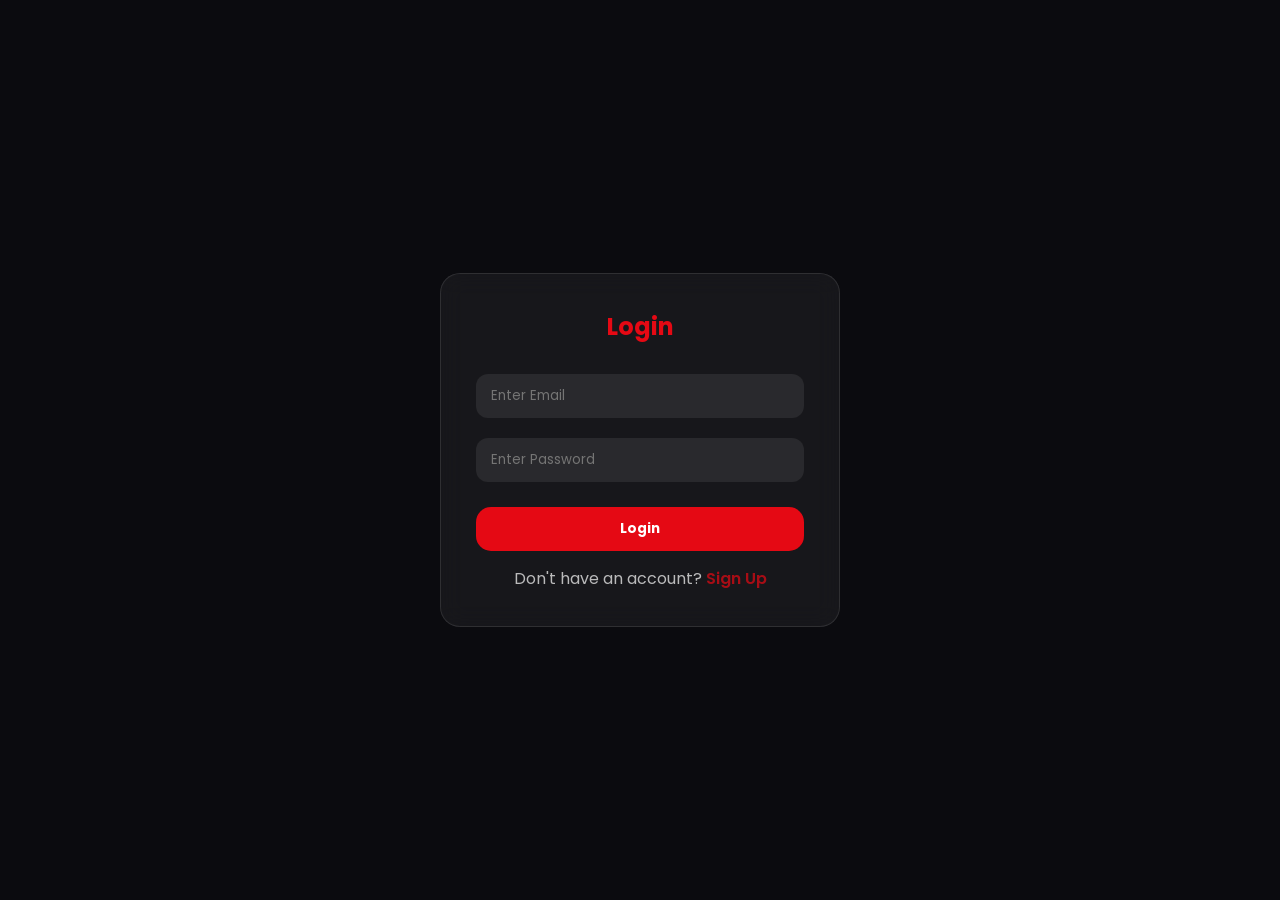
<file: login.html>
<!DOCTYPE html>
<html lang="en">
<head>
  <meta charset="UTF-8">
  <meta name="viewport" content="width=device-width, initial-scale=1.0">
  <title>Login - StreamFlix</title>
  <link rel="stylesheet" href="style.css">
</head>
<body>

  <div class="auth-container">
    <form class="auth-box" onsubmit="loginUser(event)">
      <h2>Login</h2>
      <input type="email" placeholder="Enter Email" required>
      <input type="password" placeholder="Enter Password" required>
      <button type="submit">Login</button>
      <p>Don't have an account? <a href="signup.html">Sign Up</a></p>
    </form>
  </div>

  <script src="script.js"></script>
</body>
</html>
</file>
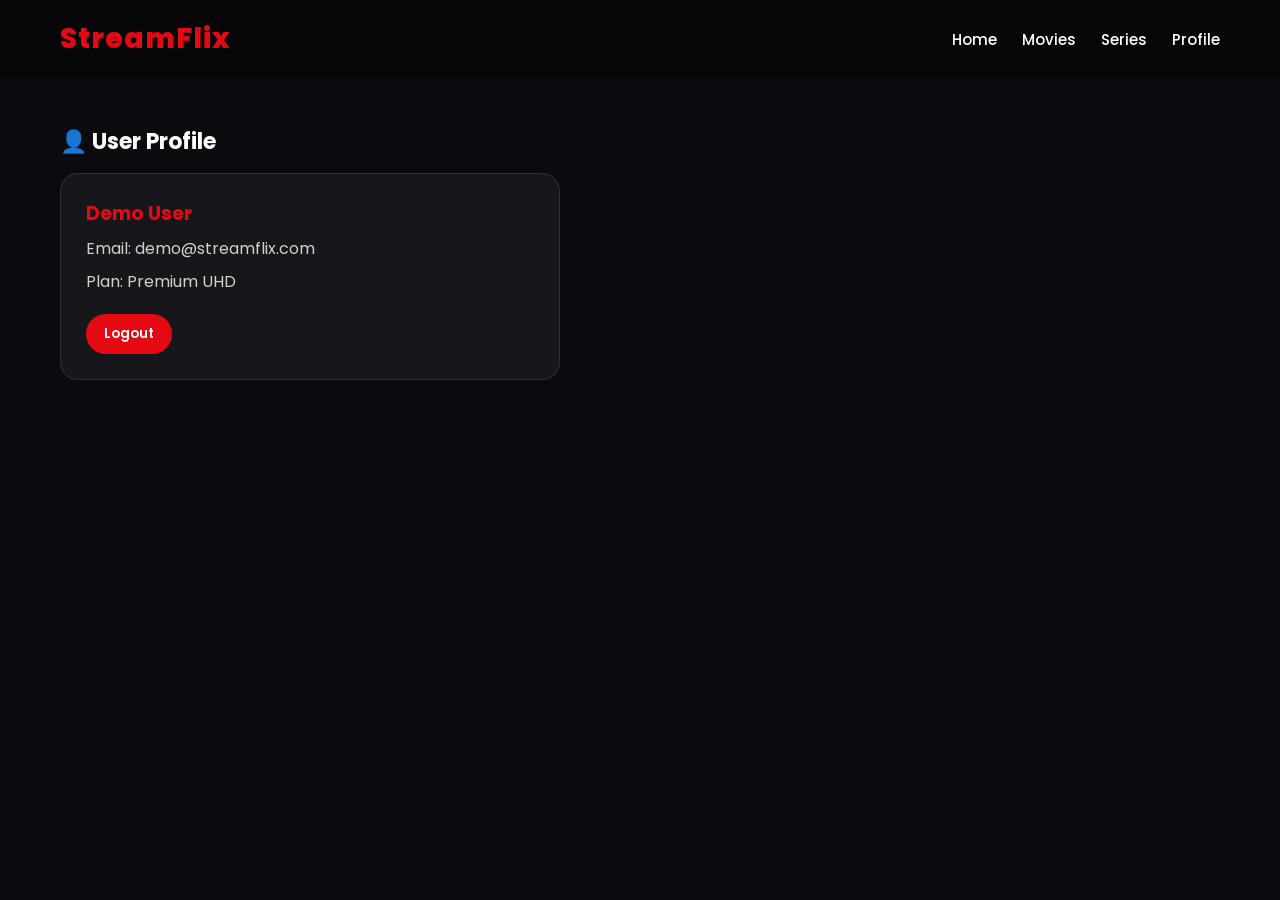
<file: profile.html>
<!DOCTYPE html>
<html lang="en">
<head>
  <meta charset="UTF-8">
  <meta name="viewport" content="width=device-width, initial-scale=1.0">
  <title>Profile - StreamFlix</title>
  <link rel="stylesheet" href="style.css">
</head>
<body>

  <div class="navbar">
    <div class="logo">StreamFlix</div>

    <div class="nav-links">
      <a href="index.html">Home</a>
      <a href="movies.html">Movies</a>
      <a href="series.html">Series</a>
      <a href="profile.html">Profile</a>
    </div>
  </div>

  <div class="section" style="margin-top:90px;">
    <h2>👤 User Profile</h2>

    <div style="background:rgba(255,255,255,0.05); padding:25px; border-radius:18px; max-width:500px; border:1px solid rgba(255,255,255,0.1);">
      <h3 style="color:#e50914;">Demo User</h3>
      <p style="opacity:0.8; margin-top:8px;">Email: demo@streamflix.com</p>
      <p style="opacity:0.8; margin-top:8px;">Plan: Premium UHD</p>

      <div style="margin-top:20px;">
        <button class="btn btn-signup" onclick="alert('Logout Successful!')">Logout</button>
      </div>
    </div>
  </div>

  <script src="script.js"></script>
</body>
</html>
</file>
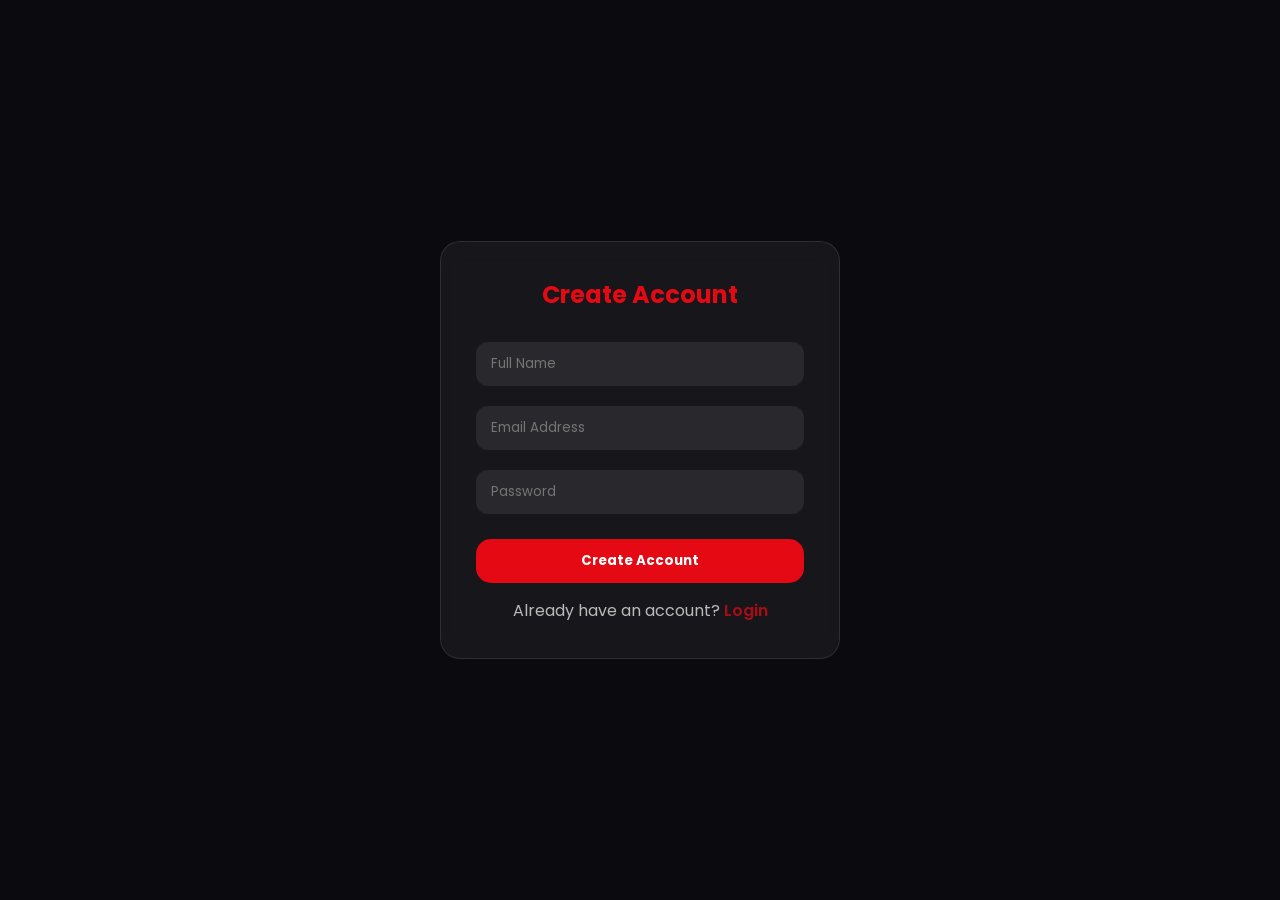
<file: singup.html>
<!DOCTYPE html>
<html lang="en">
<head>
  <meta charset="UTF-8">
  <meta name="viewport" content="width=device-width, initial-scale=1.0">
  <title>Signup - StreamFlix</title>
  <link rel="stylesheet" href="style.css">
</head>
<body>

  <div class="auth-container">
    <form class="auth-box" onsubmit="signupUser(event)">
      <h2>Create Account</h2>
      <input type="text" placeholder="Full Name" required>
      <input type="email" placeholder="Email Address" required>
      <input type="password" placeholder="Password" required>
      <button type="submit">Create Account</button>
      <p>Already have an account? <a href="login.html">Login</a></p>
    </form>
  </div>

  <script src="script.js"></script>
</body>
</html>
</file>
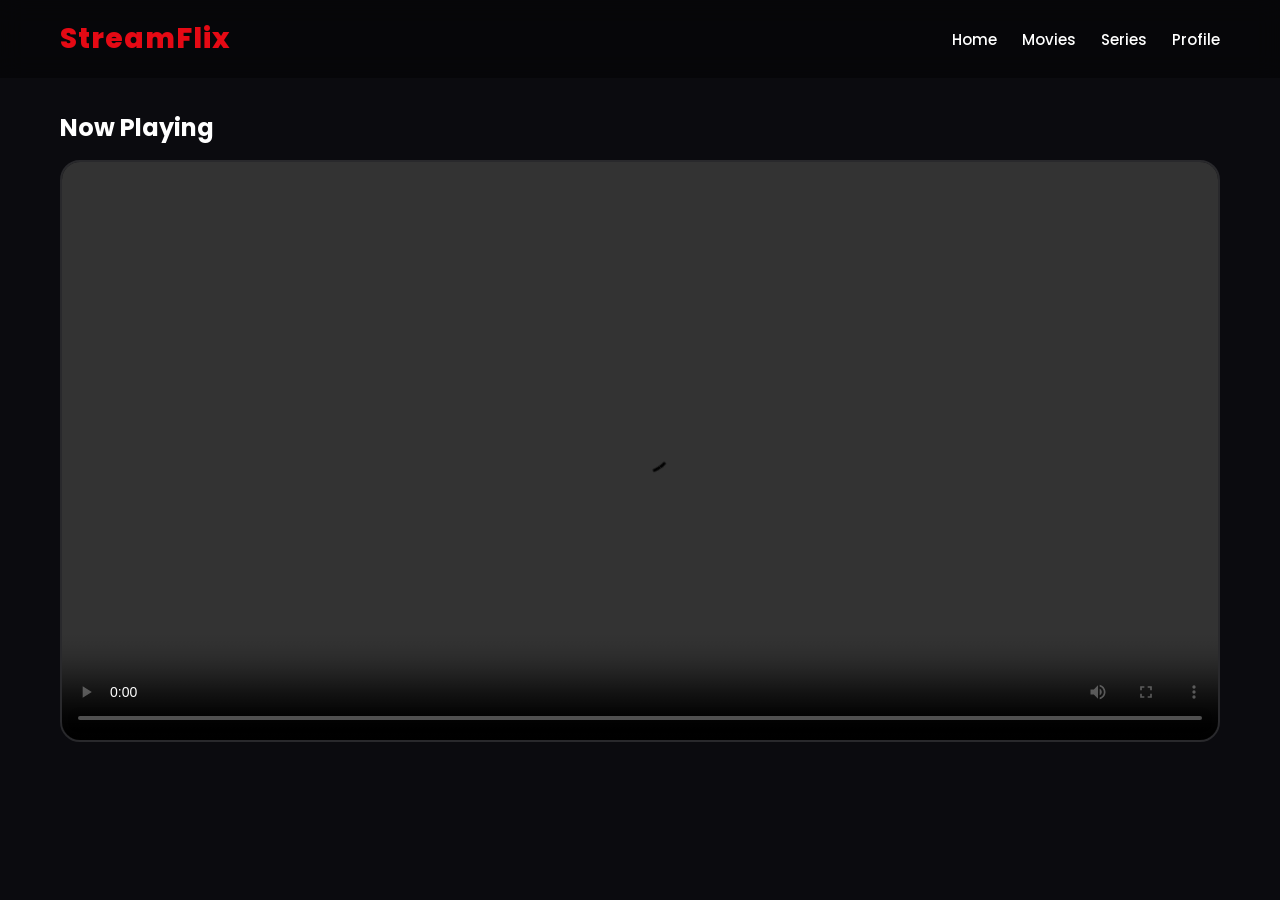
<file: watch.html>
<!DOCTYPE html>
<html lang="en">
<head>
  <meta charset="UTF-8">
  <meta name="viewport" content="width=device-width, initial-scale=1.0">
  <title>Watch - StreamFlix</title>
  <link rel="stylesheet" href="style.css">
</head>
<body>

  <div class="navbar">
    <div class="logo">StreamFlix</div>

    <div class="nav-links">
      <a href="index.html">Home</a>
      <a href="movies.html">Movies</a>
      <a href="series.html">Series</a>
      <a href="profile.html">Profile</a>
    </div>
  </div>

  <div class="video-container">
    <h2 style="margin-bottom:15px;">Now Playing</h2>

    <video controls autoplay>
      <source src="https://www.w3schools.com/html/mov_bbb.mp4" type="video/mp4">
      Your browser does not support video.
    </video>
  </div>

</body>
</html>
</file>
<file: style.css>
@import url('https://fonts.googleapis.com/css2?family=Poppins:wght@300;400;600;800&display=swap');

* {
  margin: 0;
  padding: 0;
  box-sizing: border-box;
  font-family: "Poppins", sans-serif;
}

body {
  background: #0b0b0f;
  color: white;
  overflow-x: hidden;
}

/* Scrollbar */
::-webkit-scrollbar {
  width: 8px;
}
::-webkit-scrollbar-thumb {
  background: #e50914;
  border-radius: 10px;
}
::-webkit-scrollbar-track {
  background: #0b0b0f;
}

/* Navbar */
.navbar {
  width: 100%;
  padding: 18px 60px;
  display: flex;
  justify-content: space-between;
  align-items: center;
  position: fixed;
  z-index: 999;
  top: 0;
  left: 0;
  background: rgba(0, 0, 0, 0.4);
  backdrop-filter: blur(12px);
}

.logo {
  font-size: 28px;
  font-weight: 800;
  color: #e50914;
  letter-spacing: 1px;
}

.nav-links {
  display: flex;
  gap: 25px;
}

.nav-links a {
  text-decoration: none;
  color: white;
  font-size: 15px;
  transition: 0.3s;
  font-weight: 500;
}

.nav-links a:hover {
  color: #e50914;
}

.nav-right {
  display: flex;
  gap: 15px;
  align-items: center;
}

.search-box {
  background: rgba(255, 255, 255, 0.08);
  padding: 10px 15px;
  border-radius: 30px;
  display: flex;
  gap: 10px;
  align-items: center;
}

.search-box input {
  background: transparent;
  border: none;
  outline: none;
  color: white;
  width: 160px;
  font-size: 14px;
}

.search-box i {
  color: #e50914;
}

.btn {
  padding: 10px 18px;
  border-radius: 25px;
  border: none;
  cursor: pointer;
  font-weight: 600;
  transition: 0.3s;
}

.btn-login {
  background: transparent;
  border: 1px solid #e50914;
  color: #e50914;
}

.btn-login:hover {
  background: #e50914;
  color: white;
}

.btn-signup {
  background: #e50914;
  color: white;
}

.btn-signup:hover {
  transform: scale(1.05);
}

/* Hero */
.hero {
  height: 95vh;
  width: 100%;
  background: linear-gradient(to top, rgba(0,0,0,0.9), rgba(0,0,0,0.3)),
  url("https://images.unsplash.com/photo-1524985069026-dd778a71c7b4?auto=format&fit=crop&w=1500&q=80");
  background-size: cover;
  background-position: center;
  display: flex;
  align-items: center;
  padding: 0 60px;
  margin-top: 75px;
}

.hero-content {
  max-width: 650px;
}

.hero-content h1 {
  font-size: 52px;
  font-weight: 800;
  margin-bottom: 15px;
}

.hero-content p {
  font-size: 15px;
  opacity: 0.9;
  margin-bottom: 20px;
  line-height: 1.8;
}

.hero-buttons {
  display: flex;
  gap: 15px;
}

.btn-play {
  background: white;
  color: black;
  font-weight: 700;
  padding: 12px 25px;
  border-radius: 30px;
}

.btn-play:hover {
  transform: scale(1.05);
}

.btn-info {
  background: rgba(255,255,255,0.1);
  color: white;
  padding: 12px 25px;
  border-radius: 30px;
  border: 1px solid rgba(255,255,255,0.15);
}

.btn-info:hover {
  border-color: #e50914;
  color: #e50914;
}

/* Section */
.section {
  padding: 35px 60px;
}

.section h2 {
  font-size: 22px;
  margin-bottom: 15px;
  font-weight: 700;
}

.row {
  display: flex;
  gap: 15px;
  overflow-x: auto;
  padding-bottom: 15px;
}

.row::-webkit-scrollbar {
  display: none;
}

/* Card */
.card {
  min-width: 180px;
  height: 260px;
  border-radius: 18px;
  overflow: hidden;
  cursor: pointer;
  transition: 0.3s;
  position: relative;
  background: #111;
}

.card img {
  width: 100%;
  height: 100%;
  object-fit: cover;
}

.card:hover {
  transform: scale(1.08);
  border: 2px solid #e50914;
}

.card .tag {
  position: absolute;
  top: 12px;
  left: 12px;
  background: rgba(229, 9, 20, 0.9);
  padding: 5px 10px;
  font-size: 11px;
  border-radius: 10px;
  font-weight: 600;
}

/* Footer */
.footer {
  padding: 40px 60px;
  background: #07070a;
  margin-top: 40px;
}

.footer-content {
  display: flex;
  justify-content: space-between;
  flex-wrap: wrap;
  gap: 25px;
}

.footer h3 {
  color: #e50914;
  font-size: 22px;
}

.footer p {
  opacity: 0.7;
  font-size: 14px;
  max-width: 350px;
  line-height: 1.7;
}

.footer-links {
  display: flex;
  flex-direction: column;
  gap: 8px;
}

.footer-links a {
  color: white;
  opacity: 0.7;
  text-decoration: none;
  font-size: 14px;
}

.footer-links a:hover {
  opacity: 1;
  color: #e50914;
}

.copy {
  text-align: center;
  margin-top: 25px;
  opacity: 0.6;
  font-size: 13px;
}

/* Auth Pages */
.auth-container {
  min-height: 100vh;
  display: flex;
  justify-content: center;
  align-items: center;
  padding: 40px 15px;
}

.auth-box {
  background: rgba(255,255,255,0.05);
  padding: 35px;
  border-radius: 20px;
  width: 400px;
  border: 1px solid rgba(255,255,255,0.1);
  backdrop-filter: blur(12px);
}

.auth-box h2 {
  text-align: center;
  margin-bottom: 20px;
  color: #e50914;
}

.auth-box input {
  width: 100%;
  padding: 12px 15px;
  margin: 10px 0;
  border-radius: 12px;
  border: none;
  outline: none;
  background: rgba(255,255,255,0.08);
  color: white;
}

.auth-box button {
  width: 100%;
  margin-top: 15px;
  padding: 12px;
  background: #e50914;
  border: none;
  border-radius: 15px;
  font-weight: 700;
  color: white;
  cursor: pointer;
}

.auth-box button:hover {
  opacity: 0.85;
}

.auth-box p {
  text-align: center;
  margin-top: 15px;
  opacity: 0.7;
}

.auth-box a {
  color: #e50914;
  text-decoration: none;
  font-weight: 600;
}

/* Details Page */
.details {
  padding: 120px 60px;
  display: flex;
  gap: 40px;
  flex-wrap: wrap;
}

.details img {
  width: 300px;
  border-radius: 22px;
  border: 2px solid rgba(255,255,255,0.12);
}

.details-info {
  max-width: 600px;
}

.details-info h1 {
  font-size: 42px;
  margin-bottom: 10px;
}

.details-info p {
  opacity: 0.85;
  line-height: 1.8;
  margin: 15px 0;
}

.genre {
  display: flex;
  gap: 10px;
  flex-wrap: wrap;
}

.genre span {
  padding: 6px 12px;
  border-radius: 15px;
  background: rgba(255,255,255,0.08);
  font-size: 12px;
}

/* Watch Page */
.video-container {
  padding: 110px 60px;
}

.video-container video {
  width: 100%;
  border-radius: 20px;
  border: 2px solid rgba(255,255,255,0.12);
}

/* Responsive */
@media(max-width: 900px) {
  .navbar {
    padding: 15px 20px;
  }
  .hero {
    padding: 0 20px;
  }
  .section {
    padding: 30px 20px;
  }
  .hero-content h1 {
    font-size: 38px;
  }
  .search-box {
    display: none;
  }
  .details {
    padding: 110px 20px;
  }
  .video-container {
    padding: 110px 20px;
  }
}
</file>
